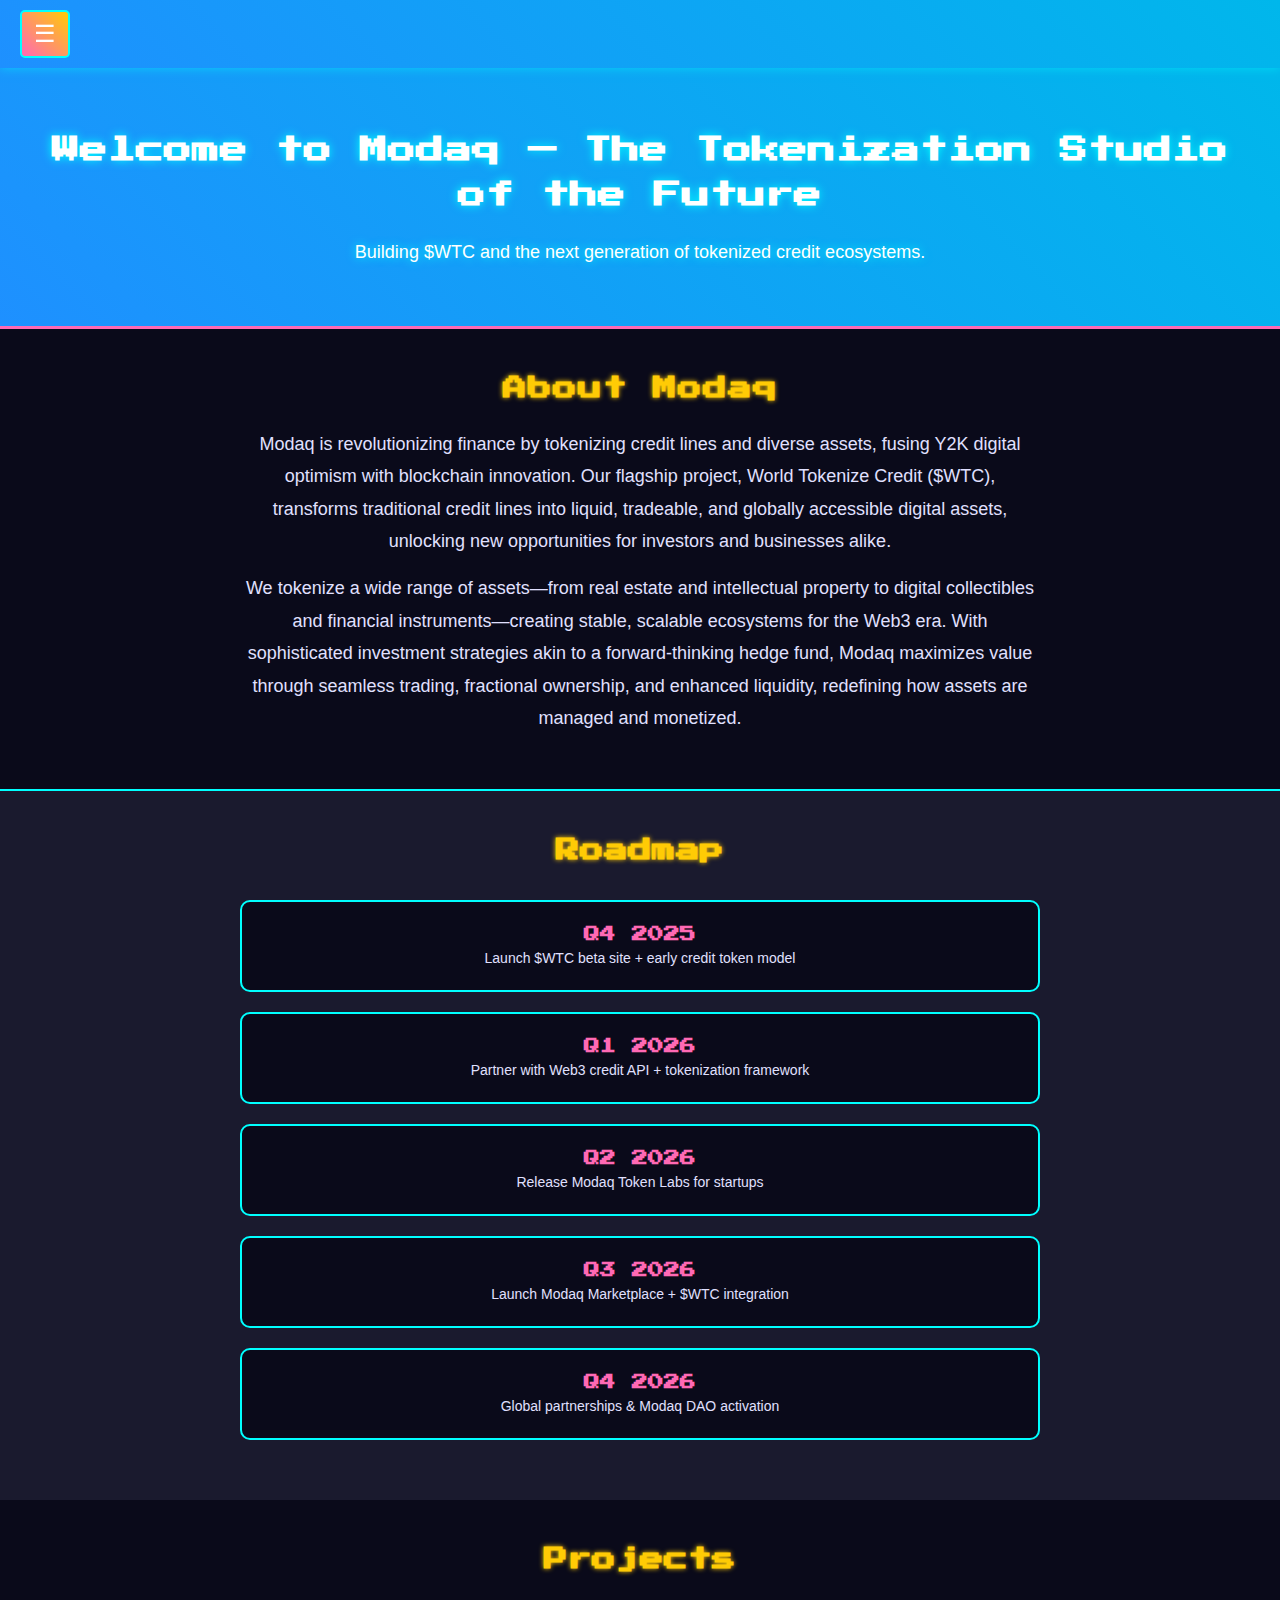
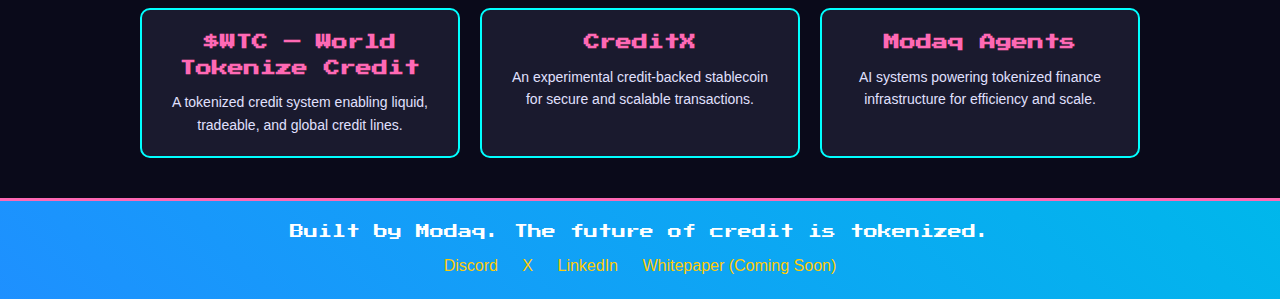
<file: index.html>
<!DOCTYPE html>
<html lang="en">
<head>
    <meta charset="UTF-8">
    <meta name="viewport" content="width=device-width, initial-scale=1.0">
    <title>Modaq - The Tokenization Studio</title>
    <link href="https://fonts.googleapis.com/css2?family=Press+Start+2P&family=Verdana&display=swap" rel="stylesheet">
    <style>
        * {
            margin: 0;
            padding: 0;
            box-sizing: border-box;
        }

        body {
            font-family: 'Verdana', sans-serif;
            background: linear-gradient(180deg, #1a1a2e, #0f0f23);
            color: #e0e0ff;
            line-height: 1.6;
            overflow-x: hidden;
            transition: margin-left 0.3s ease;
        }

        /* About Section */
        .about {
            padding: 40px 20px;
            text-align: center;
            background: #0a0a1a;
            border-bottom: 2px solid #00ffff;
        }

        .about h2 {
            font-family: 'Press Start 2P', cursive;
            font-size: 24px;
            color: #ffcb05;
            margin-bottom: 20px;
            text-shadow: 0 0 5px #ffcb05;
            letter-spacing: 1px; /* Improved readability for pixel font */
        }

        .about p {
            font-family: 'Verdana', sans-serif;
            max-width: 800px;
            margin: 0 auto 15px;
            font-size: 18px; /* Increased for better readability */
            line-height: 1.8; /* Improved line spacing */
        }

        /* Responsive Design for About Section */
        @media (max-width: 768px) {
            .about h2 {
                font-size: 20px;
                letter-spacing: 0.5px;
            }

            .about p {
                font-size: 16px;
            }
        }

        @media (max-width: 480px) {
            .about {
                padding: 20px 10px;
            }

            .about h2 {
                font-size: 18px;
                letter-spacing: 0.3px;
            }

            .about p {
                font-size: 14px;
            }
        }

        /* Existing styles for other sections (unchanged) */
        .nav-section {
            background: linear-gradient(45deg, #1e90ff, #00b7eb);
            padding: 10px 20px;
            position: sticky;
            top: 0;
            z-index: 1000;
            display: flex;
            justify-content: space-between;
            align-items: center;
            box-shadow: 0 0 10px rgba(0, 255, 255, 0.5);
        }

        .hamburger {
            font-size: 24px;
            color: #fff;
            background: linear-gradient(45deg, #ff69b4, #ffcb05);
            border: 2px solid #00ffff;
            border-radius: 5px;
            padding: 8px 12px;
            cursor: pointer;
            transition: transform 0.2s, box-shadow 0.2s;
        }

        .hamburger:hover {
            transform: scale(1.1);
            box-shadow: 0 0 15px #00ffff;
        }

        .sidebar {
            height: 100%;
            width: 0;
            position: fixed;
            top: 0;
            left: 0;
            background: #0a0a1a;
            overflow-x: hidden;
            transition: width 0.3s ease;
            z-index: 1001;
            padding-top: 60px;
            box-shadow: 2px 0 10px rgba(0, 255, 255, 0.3);
        }

        .sidebar.open {
            width: 250px;
        }

        .sidebar .close-btn {
            position: absolute;
            top: 15px;
            right: 20px;
            font-size: 30px;
            color: #ff69b4;
            background: none;
            border: none;
            cursor: pointer;
            transition: color 0.2s;
        }

        .sidebar .close-btn:hover {
            color: #00ffff;
        }

        .sidebar-menu {
            list-style: none;
            padding: 0;
        }

        .sidebar-btn {
            display: block;
            padding: 15px 20px;
            background: linear-gradient(45deg, #1e90ff, #00b7eb);
            color: #fff;
            text-decoration: none;
            font-family: 'Press Start 2P', cursive;
            font-size: 14px;
            margin: 5px 10px;
            border-radius: 5px;
            border: 2px solid #00ffff;
            text-align: center;
            transition: transform 0.2s, box-shadow 0.2s;
        }

        .sidebar-btn:hover {
            transform: scale(1.05);
            box-shadow: 0 0 10px #00ffff;
        }

        .overlay {
            display: none;
            position: fixed;
            top: 0;
            left: 0;
            width: 100%;
            height: 100%;
            background: rgba(0, 0, 0, 0.7);
            z-index: 1000;
        }

        .overlay.active {
            display: block;
        }

        body.sidebar-open {
            margin-left: 250px;
        }

        .hero {
            text-align: center;
            padding: 60px 20px;
            background: linear-gradient(45deg, #1e90ff, #00b7eb);
            color: #fff;
            border-bottom: 3px solid #ff69b4;
            text-shadow: 0 0 10px #00ffff;
        }

        .hero h1 {
            font-family: 'Press Start 2P', cursive;
            font-size: 28px;
            margin-bottom: 20px;
        }

        .hero p {
            font-size: 18px;
            max-width: 600px;
            margin: 0 auto;
        }

        .roadmap {
            padding: 40px 20px;
            background: #1a1a2e;
            text-align: center;
        }

        .roadmap h2 {
            font-family: 'Press Start 2P', cursive;
            font-size: 24px;
            color: #ffcb05;
            margin-bottom: 30px;
            text-shadow: 0 0 5px #ffcb05;
        }

        .timeline {
            max-width: 800px;
            margin: 0 auto;
        }

        .timeline-item {
            background: #0a0a1a;
            border: 2px solid #00ffff;
            border-radius: 10px;
            padding: 20px;
            margin: 20px 0;
            position: relative;
            transition: transform 0.3s;
        }

        .timeline-item:hover {
            transform: translateY(-5px);
            box-shadow: 0 0 15px #00ffff;
        }

        .timeline-item h3 {
            font-family: 'Press Start 2P', cursive;
            font-size: 16px;
            color: #ff69b4;
        }

        .timeline-item p {
            font-size: 14px;
            color: #e0e0ff;
        }

        .projects {
            padding: 40px 20px;
            background: #0a0a1a;
            text-align: center;
        }

        .projects h2 {
            font-family: 'Press Start 2P', cursive;
            font-size: 24px;
            color: #ffcb05;
            margin-bottom: 30px;
            text-shadow: 0 0 5px #ffcb05;
        }

        .project-grid {
            display: grid;
            grid-template-columns: repeat(auto-fit, minmax(250px, 1fr));
            gap: 20px;
            max-width: 1000px;
            margin: 0 auto;
        }

        .project-card {
            background: #1a1a2e;
            border: 2px solid #00ffff;
            border-radius: 10px;
            padding: 20px;
            transition: transform 0.3s, box-shadow 0.3s;
        }

        .project-card:hover {
            transform: scale(1.05);
            box-shadow: 0 0 15px #00ffff;
        }

        .project-card h3 {
            font-family: 'Press Start 2P', cursive;
            font-size: 16px;
            color: #ff69b4;
            margin-bottom: 10px;
        }

        .project-card p {
            font-size: 14px;
        }

        footer {
            background: linear-gradient(45deg, #1e90ff, #00b7eb);
            padding: 20px;
            text-align: center;
            color: #fff;
            border-top: 3px solid #ff69b4;
        }

        footer p {
            font-family: 'Press Start 2P', cursive;
            font-size: 14px;
            margin-bottom: 10px;
        }

        footer .social-links a {
            color: #ffcb05;
            margin: 0 10px;
            text-decoration: none;
            font-size: 16px;
            transition: color 0.2s;
        }

        footer .social-links a:hover {
            color: #00ffff;
            text-shadow: 0 0 5px #00ffff;
        }

        @media (max-width: 768px) {
            body.sidebar-open {
                margin-left: 0;
            }

            .sidebar.open {
                width: 100%;
            }

            .hero h1 {
                font-size: 20px;
            }

            .hero p {
                font-size: 16px;
            }

            .roadmap h2, .projects h2 {
                font-size: 20px;
            }

            .timeline-item h3, .project-card h3 {
                font-size: 14px;
            }

            .timeline-item p, .project-card p {
                font-size: 12px;
            }
        }

        @media (max-width: 480px) {
            .hero {
                padding: 40px 10px;
            }

            .roadmap, .projects {
                padding: 20px 10px;
            }

            .hamburger {
                padding: 6px 10px;
                font-size: 20px;
            }

            .sidebar-btn {
                font-size: 12px;
                padding: 10px 15px;
            }
        }
    </style>
</head>
<body>
    <!-- Hamburger Menu -->
    <section class="nav-section">
        <button class="hamburger" id="hamburger-btn">☰</button>
    </section>
    <div class="sidebar" id="sidebar">
        <button class="close-btn" id="close-btn">×</button>
        <ul class="sidebar-menu">
            <li><a href="#home" class="sidebar-btn">Home</a></li>
            <li><a href="#about" class="sidebar-btn">About</a></li>
            <li><a href="#roadmap" class="sidebar-btn">Roadmap</a></li>
            <li><a href="#projects" class="sidebar-btn">Projects</a></li>
            <li><a href="#contact" class="sidebar-btn">Contact</a></li>
        </ul>
    </div>
    <div class="overlay" id="overlay"></div>

    <!-- Hero Section -->
    <section class="hero" id="home">
        <h1>Welcome to Modaq — The Tokenization Studio of the Future</h1>
        <p>Building $WTC and the next generation of tokenized credit ecosystems.</p>
    </section>

    <!-- Updated About Section -->
    <section class="about" id="about">
        <h2>About Modaq</h2>
        <p>Modaq is revolutionizing finance by tokenizing credit lines and diverse assets, fusing Y2K digital optimism with blockchain innovation. Our flagship project, World Tokenize Credit ($WTC), transforms traditional credit lines into liquid, tradeable, and globally accessible digital assets, unlocking new opportunities for investors and businesses alike.</p>
        <p>We tokenize a wide range of assets—from real estate and intellectual property to digital collectibles and financial instruments—creating stable, scalable ecosystems for the Web3 era. With sophisticated investment strategies akin to a forward-thinking hedge fund, Modaq maximizes value through seamless trading, fractional ownership, and enhanced liquidity, redefining how assets are managed and monetized.</p>
    </section>

    <!-- Roadmap Section -->
    <section class="roadmap" id="roadmap">
        <h2>Roadmap</h2>
        <div class="timeline">
            <div class="timeline-item">
                <h3>Q4 2025</h3>
                <p>Launch $WTC beta site + early credit token model</p>
            </div>
            <div class="timeline-item">
                <h3>Q1 2026</h3>
                <p>Partner with Web3 credit API + tokenization framework</p>
            </div>
            <div class="timeline-item">
                <h3>Q2 2026</h3>
                <p>Release Modaq Token Labs for startups</p>
            </div>
            <div class="timeline-item">
                <h3>Q3 2026</h3>
                <p>Launch Modaq Marketplace + $WTC integration</p>
            </div>
            <div class="timeline-item">
                <h3>Q4 2026</h3>
                <p>Global partnerships & Modaq DAO activation</p>
            </div>
        </div>
    </section>

    <!-- Projects Section -->
    <section class="projects" id="projects">
        <h2>Projects</h2>
        <div class="project-grid">
            <div class="project-card">
                <h3>$WTC — World Tokenize Credit</h3>
                <p>A tokenized credit system enabling liquid, tradeable, and global credit lines.</p>
            </div>
            <div class="project-card">
                <h3>CreditX</h3>
                <p>An experimental credit-backed stablecoin for secure and scalable transactions.</p>
            </div>
            <div class="project-card">
                <h3>Modaq Agents</h3>
                <p>AI systems powering tokenized finance infrastructure for efficiency and scale.</p>
            </div>
        </div>
    </section>

    <!-- Footer -->
    <footer id="contact">
        <p>Built by Modaq. The future of credit is tokenized.</p>
        <div class="social-links">
            <a href="https://discord.gg/modaq">Discord</a>
            <a href="https://x.com/modaq">X</a>
            <a href="https://linkedin.com/company/modaq">LinkedIn</a>
            <a href="#whitepaper">Whitepaper (Coming Soon)</a>
        </div>
    </footer>

    <script>
        // Sidebar Toggle Functionality
        document.addEventListener('DOMContentLoaded', () => {
            const hamburgerBtn = document.getElementById('hamburger-btn');
            const sidebar = document.getElementById('sidebar');
            const closeBtn = document.getElementById('close-btn');
            const overlay = document.getElementById('overlay');
            const body = document.body;

            hamburgerBtn.addEventListener('click', () => {
                sidebar.classList.add('open');
                overlay.classList.add('active');
                body.classList.add('sidebar-open');
            });

            closeBtn.addEventListener('click', () => {
                sidebar.classList.remove('open');
                overlay.classList.remove('active');
                body.classList.remove('sidebar-open');
            });

            overlay.addEventListener('click', () => {
                sidebar.classList.remove('open');
                overlay.classList.remove('active');
                body.classList.remove('sidebar-open');
            });
        });
    </script>
</body>
</html>
</file>
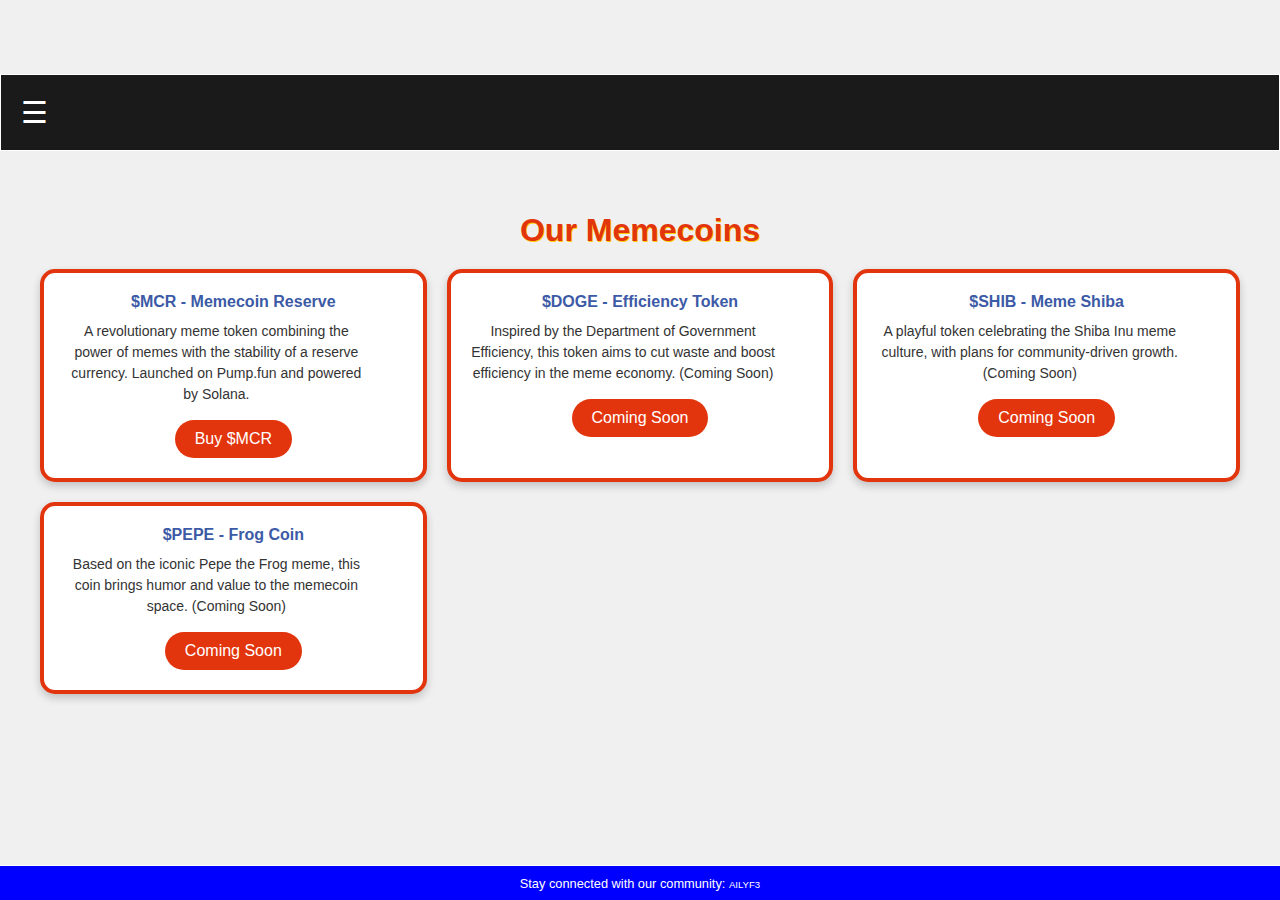
<file: coins.html>
<!DOCTYPE html>
<html lang="en">
<head>
    <meta charset="UTF-8">
    <meta name="viewport" content="width=device-width, initial-scale=1.0">
    <title>Memecoin Reserve - Coins</title>
    <link rel="stylesheet" href="style.css">
    <link href="https://fonts.googleapis.com/css2?family=Press+Start+2P&display=swap" rel="stylesheet">
    <style>
        /* Sidebar styles (copied from index.html for consistency) */
        .nav-section {
            background-color: #1a1a1a;
            padding: 10px;
            position: sticky;
            top: 0;
            z-index: 1000;
            display: flex;
            justify-content: space-between;
            align-items: center;
        }

        .hamburger {
            font-size: 30px;
            color: #fff;
            background: none;
            border: none;
            cursor: pointer;
            padding: 10px;
            transition: color 0.3s;
        }

        .hamburger:hover {
            color: #ffcb05;
        }

        .sidebar {
            height: 100%;
            width: 0;
            position: fixed;
            z-index: 1001;
            top: 0;
            left: 0;
            background-color: #1a1a1a;
            overflow-x: hidden;
            transition: 0.5s;
            padding-top: 60px;
        }

        .sidebar.open {
            width: 250px;
        }

        .sidebar .close-btn {
            position: absolute;
            top: 10px;
            right: 25px;
            font-size: 36px;
            color: #fff;
            background: none;
            border: none;
            cursor: pointer;
            transition: color 0.3s;
        }

        .sidebar .close-btn:hover {
            color: #e3350d;
        }

        .sidebar-menu {
            list-style: none;
            padding: 0;
            margin: 0;
        }

        .sidebar-item {
            position: relative;
        }

        .sidebar-btn {
            display: block;
            width: 100%;
            padding: 15px 20px;
            background-color: #e3350d;
            color: #fff;
            text-align: left;
            text-decoration: none;
            font-family: 'Arial', sans-serif;
            font-size: 16px;
            text-transform: uppercase;
            border: none;
            cursor: pointer;
            transition: background-color 0.3s;
        }

        .sidebar-btn:hover {
            background-color: #ffcb05;
            color: #333;
        }

        .submenu {
            display: none;
            list-style: none;
            padding: 0;
            background-color: #2a2a2a;
        }

        .sidebar-item.active .submenu {
            display: block;
        }

        .submenu li a {
            display: block;
            padding: 10px 30px;
            color: #fff;
            text-decoration: none;
            font-family: 'Arial', sans-serif;
            font-size: 14px;
            transition: background-color 0.3s;
        }

        .submenu li a:hover {
            background-color: #f0f0f0;
            color: #e3350d;
        }

        /* Adjust body padding for sticky nav */
        body {
            padding-top: 60px;
            padding-bottom: 60px;
            margin: 0;
            transition: margin-left 0.5s;
            background-color: #f0f0f0;
            font-family: 'Arial', sans-serif;
        }

        body.sidebar-open {
            margin-left: 250px;
        }

        /* Overlay for when sidebar is open */
        .overlay {
            display: none;
            position: fixed;
            top: 0;
            left: 0;
            width: 100%;
            height: 100%;
            background: rgba(0, 0, 0, 0.5);
            z-index: 1000;
        }

        .overlay.active {
            display: block;
        }

        /* Coins Page Specific Styles */
        .coins-container {
            max-width: 1200px;
            margin: 20px auto;
            padding: 20px;
        }

        .coins-header {
            text-align: center;
            color: #e3350d;
            text-shadow: 1px 1px #ffcb05;
            margin-bottom: 20px;
        }

        .coins-list {
            display: grid;
            grid-template-columns: repeat(auto-fit, minmax(300px, 1fr));
            gap: 20px;
        }

        .coin-card {
            background-color: #fff;
            border: 4px solid #e3350d;
            border-radius: 15px;
            padding: 20px;
            box-shadow: 0 4px 8px rgba(0, 0, 0, 0.2);
            text-align: center;
        }

        .coin-card h3 {
            color: #3c5aa6;
            margin: 0 0 10px;
        }

        .coin-card p {
            color: #333;
            font-size: 14px;
            margin: 0 0 15px;
        }

        .coin-card a {
            display: inline-block;
            background-color: #e3350d;
            color: #fff;
            padding: 10px 20px;
            text-decoration: none;
            border-radius: 20px;
            transition: transform 0.2s;
        }

        .coin-card a:hover {
            transform: scale(1.1);
            background-color: #ffcb05;
            color: #333;
        }
    </style>
</head>
<body>
    <!-- Hamburger Sidebar Navigation -->
    <section class="nav-section">
        <button class="hamburger" id="hamburger-btn">☰</button>
    </section>
    <div class="sidebar" id="sidebar">
        <button class="close-btn" id="close-btn">×</button>
        <ul class="sidebar-menu">
            <li class="sidebar-item">
                <button class="sidebar-btn" data-target="coins-submenu">Coins</button>
                <ul class="submenu" id="coins-submenu">
                    <li><a href="coins.html">View All Coins</a></li>
                </ul>
            </li>
            <li class="sidebar-item">
                <button class="sidebar-btn" data-target="shop-submenu">Shop</button>
                <ul class="submenu" id="shop-submenu">
                    <li><a href="index.html#shop-items">Meme Merch (Coming Soon)</a></li>
                    <li><a href="index.html#nft-market">NFTs (Coming Soon)</a></li>
                </ul>
            </li>
            <li class="sidebar-item">
                <button class="sidebar-btn" data-target="games-submenu">Games</button>
                <ul class="submenu" id="games-submenu">
                    <li><a href="index.html#pokemon-trading">Pokémon TradingView</a></li>
                    <li><a href="index.html#stock-market">Stock Market (MCRX)</a></li>
                </ul>
            </li>
            <li class="sidebar-item">
                <a href="index.html" class="sidebar-btn">Home</a>
            </li>
        </ul>
    </div>
    <div class="overlay" id="overlay"></div>

    <!-- Coins Content -->
    <div class="coins-container">
        <h1 class="coins-header">Our Memecoins</h1>
        <div class="coins-list">
            <div class="coin-card">
                <h3>$MCR - Memecoin Reserve</h3>
                <p>A revolutionary meme token combining the power of memes with the stability of a reserve currency. Launched on Pump.fun and powered by Solana.</p>
                <a href="https://pump.fun/coin/CQiAuR7FEHu3m4uqDC11PUtz5fvCATPC29FJr7hvpump?include-nsfw=true" target="_blank">Buy $MCR</a>
            </div>
            <div class="coin-card">
                <h3>$DOGE - Efficiency Token</h3>
                <p>Inspired by the Department of Government Efficiency, this token aims to cut waste and boost efficiency in the meme economy. (Coming Soon)</p>
                <a href="#">Coming Soon</a>
            </div>
            <div class="coin-card">
                <h3>$SHIB - Meme Shiba</h3>
                <p>A playful token celebrating the Shiba Inu meme culture, with plans for community-driven growth. (Coming Soon)</p>
                <a href="#">Coming Soon</a>
            </div>
            <div class="coin-card">
                <h3>$PEPE - Frog Coin</h3>
                <p>Based on the iconic Pepe the Frog meme, this coin brings humor and value to the memecoin space. (Coming Soon)</p>
                <a href="#">Coming Soon</a>
            </div>
        </div>
    </div>

    <footer>
        <p>Stay connected with our community: <a href="https://discord.gg/KVJxgjF2mR">AILYF3</a></p>
    </footer>

    <script>
        // Sidebar Toggle Functionality
        document.addEventListener('DOMContentLoaded', () => {
            const hamburgerBtn = document.getElementById('hamburger-btn');
            const sidebar = document.getElementById('sidebar');
            const closeBtn = document.getElementById('close-btn');
            const overlay = document.getElementById('overlay');
            const body = document.body;

            hamburgerBtn.addEventListener('click', () => {
                sidebar.classList.add('open');
                overlay.classList.add('active');
                body.classList.add('sidebar-open');
            });

            closeBtn.addEventListener('click', () => {
                sidebar.classList.remove('open');
                overlay.classList.remove('active');
                body.classList.remove('sidebar-open');
            });

            overlay.addEventListener('click', () => {
                sidebar.classList.remove('open');
                overlay.classList.remove('active');
                body.classList.remove('sidebar-open');
            });

            // Submenu Toggle
            const sidebarBtns = document.querySelectorAll('.sidebar-btn');
            sidebarBtns.forEach(btn => {
                btn.addEventListener('click', (e) => {
                    const submenuId = btn.getAttribute('data-target');
                    if (!submenuId) return; // Skip if it's a direct link (e.g., Home)
                    const submenu = document.getElementById(submenuId);
                    const parentItem = btn.parentElement;
                    const isActive = parentItem.classList.contains('active');

                    // Close all other submenus
                    document.querySelectorAll('.sidebar-item').forEach(item => {
                        if (item !== parentItem) {
                            item.classList.remove('active');
                        }
                    });

                    // Toggle current submenu
                    if (!isActive) {
                        parentItem.classList.add('active');
                    } else {
                        parentItem.classList.remove('active');
                    }
                });
            });
        });
    </script>
</body>
</html>
</file>
<file: style.css>
body {
    font-family: 'Press Start 2P', cursive;
    margin: 0;
    padding: 0;
    background-color: #000;
    color: #fff;
    text-align: center;
    image-rendering: pixelated;
}

header {
    background-color: #ff0000;
    padding: 1.5vh 0;
    border-bottom: 0.15vw solid #fff;
}

h1 {
    font-size: clamp(1.2rem, 3vw, 2rem);
    text-shadow: 0.1rem 0.1rem #000;
}

h2 {
    font-size: clamp(0.8rem, 2vw, 1.2rem);
    color: #00ff00;
}

h3 {
    font-size: clamp(0.6rem, 1.5vw, 1rem);
    color: #ffff00;
}

p {
    font-size: clamp(0.5rem, 1.2vw, 0.8rem);
    line-height: 1.5;
    margin: 0 auto;
    max-width: 90%;
}

section {
    margin: 1.5vh auto;
    padding: 1.5vh 1.5vw;
    background-color: #333;
    border: 0.15vw solid #fff;
}

.doge-efficiency-clock {
    margin: 1.5vh auto;
    padding: 0.8vh 1.5vw;
    background-color: #222;
    border: 0.15vw solid #ffff00; /* DOGE yellow border */
    box-shadow: 0 0 10px #ffff00; /* Glowing effect */
}

#efficiencyTimer {
    font-size: clamp(0.6rem, 1.5vw, 1rem);
    color: #ffff00; /* DOGE yellow text */
    text-shadow: 0.05rem 0.05rem #000;
    margin-bottom: 0.5vh;
}

.event-timer-section {
    margin: 1.5vh auto;
    padding: 0.8vh 1.5vw;
    background-color: #222;
    border: 0.15vw solid #ffcc00; /* Slightly different yellow for event timer */
    box-shadow: 0 0 10px #ffcc00; /* Glowing effect */
}

#eventTimer {
    font-size: clamp(0.6rem, 1.5vw, 1rem);
    color: #ffcc00; /* Event timer yellow text */
    text-shadow: 0.05rem 0.05rem #000;
    margin-bottom: 0.5vh;
}

.progress-section {
    margin: 1.5vh auto;
    padding: 0.8vh 1.5vw;
}

.bar-container {
    width: 90%;
    max-width: 400px;
    background-color: #444;
    border-radius: 8px;
    overflow: hidden;
    margin: 0 auto;
}

.bar-fill {
    width: 0%;
    height: 15px;
    background-color: #00ff00;
    text-align: center;
    line-height: 15px;
    color: #000;
    font-size: clamp(0.4rem, 1vw, 0.6rem);
    transition: width 0.5s ease-in-out;
}

#statusMessage {
    margin-top: 0.8vh;
    font-size: clamp(0.4rem, 1vw, 0.6rem);
    color: #ffff00;
}

.hero {
    text-align: center;
}

.hero .pixel-art {
    display: block;
    margin: 0 auto;
    max-width: 100%;
    height: auto;
    width: clamp(120px, 35vw, 180px);
    image-rendering: pixelated;
}

.hero h3 {
    margin: 0.8vh 0;
}

.btn {
    display: inline-block;
    padding: clamp(0.4rem, 1.5vw, 0.8rem) clamp(0.8rem, 2.5vw, 1.5rem);
    background-color: #00ffff;
    color: #000;
    text-decoration: none;
    border: 0.15vw solid #fff;
    font-size: clamp(0.5rem, 1.2vw, 0.7rem);
    text-transform: uppercase;
}

.btn:hover {
    background-color: #ff00ff;
    color: #fff;
}

footer {
    background-color: #0000ff;
    padding: 0.8vh 0;
    border-top: 0.15vw solid #fff;
    position: fixed;
    bottom: 0;
    width: 100%;
    box-sizing: border-box;
}

footer a {
    color: #fff;
    text-decoration: none;
    font-size: clamp(0.4rem, 1vw, 0.6rem);
}

/* Media Queries for Specific Breakpoints */
@media (max-width: 768px) {
    header {
        padding: 1vh 0;
    }
    section {
        margin: 1vh auto;
        padding: 1vh 1.2vw;
    }
    .doge-efficiency-clock {
        padding: 0.6vh 1.2vw;
    }
    .event-timer-section {
        padding: 0.6vh 1.2vw;
    }
    .progress-section {
        padding: 0.6vh 1.2vw;
    }
    .bar-container {
        width: 95%;
        max-width: 350px;
    }
    .hero .pixel-art {
        width: clamp(100px, 30vw, 140px);
    }
    .btn {
        padding: clamp(0.3rem, 1.2vw, 0.6rem) clamp(0.6rem, 2vw, 1.2rem);
    }
    footer {
        padding: 0.6vh 0;
    }
}

@media (max-width: 480px) {
    header {
        padding: 0.8vh 0;
    }
    section {
        margin: 0.8vh auto;
        padding: 0.8vh 1vw;
    }
    .doge-efficiency-clock {
        padding: 0.5vh 1vw;
    }
    .event-timer-section {
        padding: 0.5vh 1vw;
    }
    .progress-section {
        padding: 0.5vh 1vw;
    }
    .bar-container {
        width: 95%;
        max-width: 300px;
    }
    .bar-fill {
        height: 12px;
        line-height: 12px;
    }
    .hero .pixel-art {
        width: clamp(80px, 25vw, 100px);
    }
    .btn {
        padding: clamp(0.2rem, 0.8vw, 0.5rem) clamp(0.5rem, 1.5vw, 1rem);
    }
    footer {
        padding: 0.2vh 0;
        border-top: 0.05vw solid #fff;
    }
}
</file>
